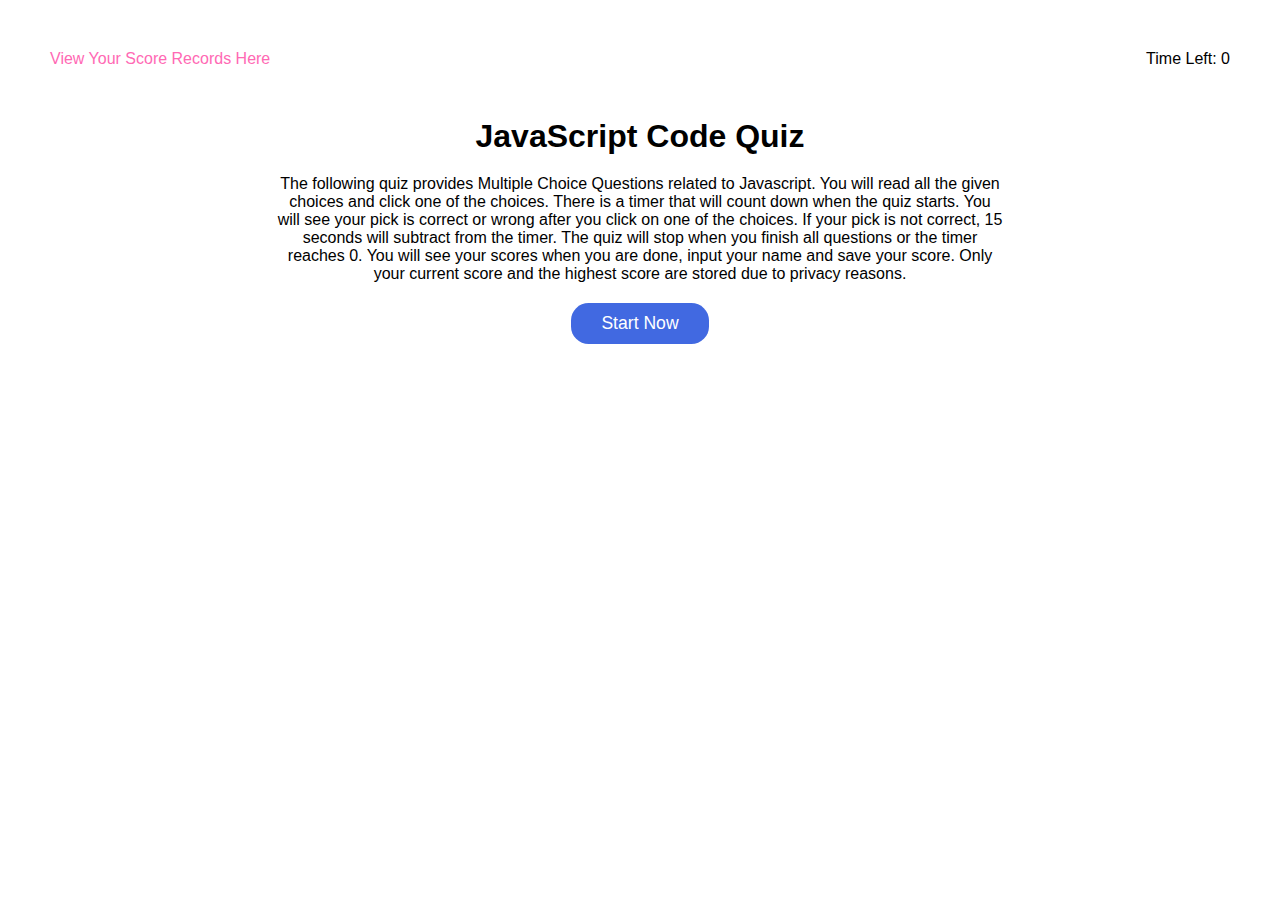
<file: index.html>
<!DOCTYPE html>
<html lang="en">
  <head>
    <meta charset="UTF-8" />
    <meta name="viewport" content="width=device-width, initial-scale=1.0" />
    <title>JavaScript Code Quiz</title>
    <link rel="stylesheet" href="./assets/css/style.css" />
  </head>
  <body>
    <!-- TOP -->
    <!--A header that contains the score link and the timer-->
    <header>
      <div class="score-link">
        <a href="./score.html">View Your Score Records Here</a>
      </div>
      <div class="timer">Time Left: <span id="time-left">0</span></div>
    </header>
    <!-- MAIN -->
    <!--The main body, will show all quiz related contents-->
    <main class="main">
      <!-- INTRO -->
      <!--quiz introduction-->
      <div id="intro" class="intro">
        <h1>JavaScript Code Quiz</h1>
        <p>
          The following quiz provides Multiple Choice Questions related to
          Javascript. You will read all the given choices and click one of the
          choices. There is a timer that will count down when the quiz starts.
          You will see your pick is correct or wrong after you click on one of
          the choices. If your pick is not correct, 15 seconds will subtract
          from the timer. The quiz will stop when you finish all questions or
          the timer reaches 0. You will see your scores when you are done, input
          your name and save your score. Only your current score and the highest
          score are stored due to privacy reasons.
        </p>
        <!--START BUTTON-->
        <button id="start-btn" class="start-btn">Start Now</button>
      </div>
      <!-- Q & C -->
      <!--quiz pages-->
      <div id="quiz-div" class="hide">
        <h2 id="questions"></h2>
        <div id="choices-div" class="choices-div">
          <button id="one-of-the-choice" class="choice no-click"></button>
        </div>
      </div>
      <!-- DONE -->
      <!--quiz done page-->
      <div id="quiz-done" class="hide">
        <h2>Well Done!</h2>
        <p class="current-note">
          You final score is <span id="final-score"></span>
        </p>
        <p>
          Enter Your Nickname:
          <input type="text" id="nickname" name="nickname" max="10" /><button
            id="submit-btn"
          >
            Submit
          </button>
        </p>
      </div>
      <!-- FEEDBACK -->
      <!--tells the choice is right or wrong, go next question!-->
      <footer id="feedback-div" class="hide">
        <div id="feedback" class="feedback"></div>
        <button id="next-btn">Next</button>
      </footer>
    </main>
    <!-- END -->
    <!-- javascript files -->
    <script src="./assets/js/main.js"></script>
    <script src="./assets/js/q&a.js"></script>
  </body>
</html>
</file>
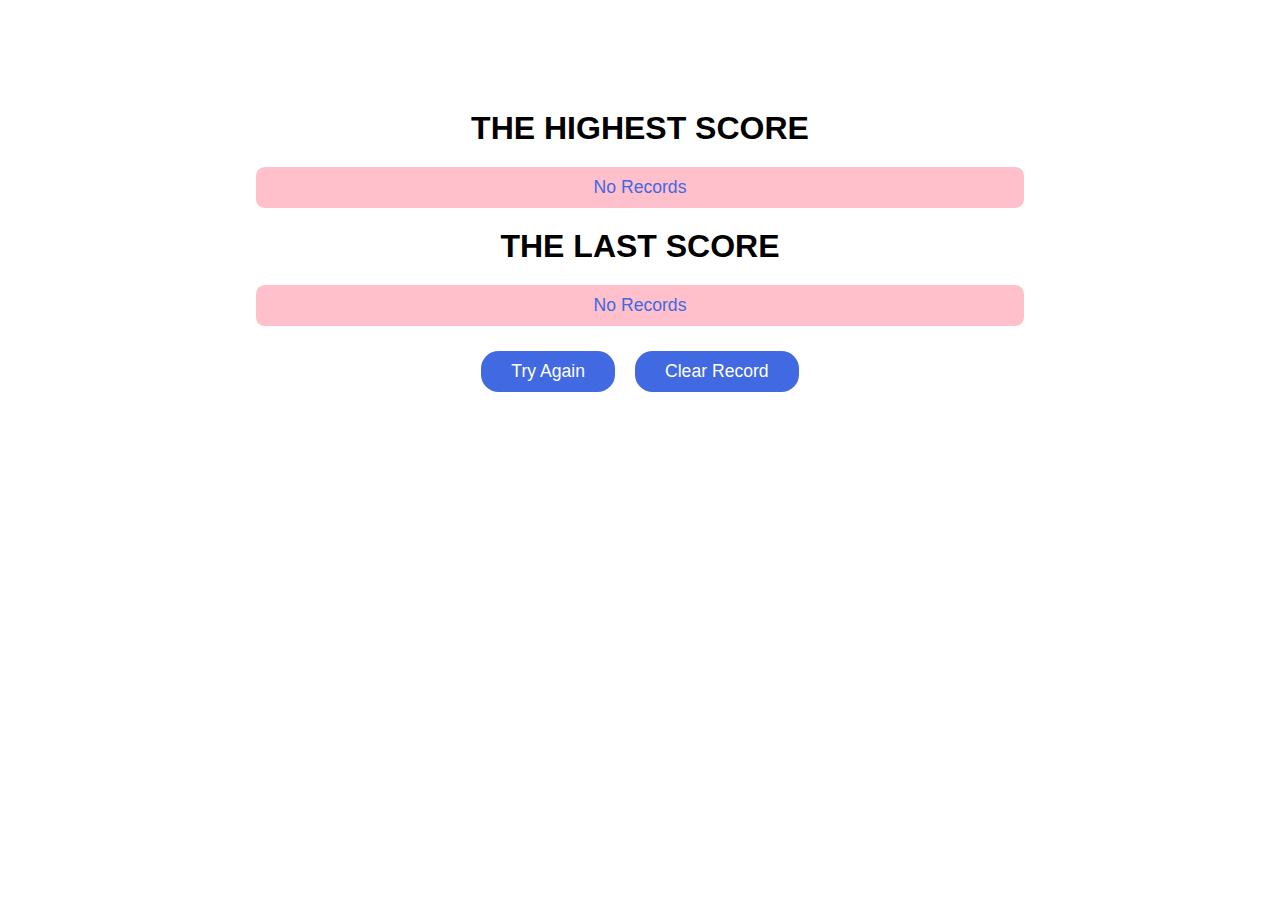
<file: score.html>
<!DOCTYPE html>
<html lang="en">
  <head>
    <meta charset="UTF-8" />
    <meta name="viewport" content="width=device-width, initial-scale=1.0" />
    <title>Highest Score</title>
    <link rel="stylesheet" href="./assets/css/style.css" />
  </head>
  <body>
    <div class="score-result">
      <h1 class="high-score-title">THE HIGHEST SCORE</h1>
      <ul id="score-box" class="score-box">
        <li>No Records</li>
      </ul>
      <h1 class="last-score-title">THE LAST SCORE</h1>
      <ul id="last-score-box" class="score-box">
        <li>No Records</li>
      </ul>
      <div class="two-buttons">
        <button id="go-back" class="go-back">
          <a href="./index.html">Try Again</a>
        </button>
        <button id="clear-score" class="clear-score">Clear Record</button>
      </div>
    </div>
    <script src="./assets/js/score.js"></script>
  </body>
</html>
</file>
<file: assets/css/style.css>
* {
  margin: 0;
  font-family: Arial, Helvetica, sans-serif;
}
header,
footer {
  display: flex;
  flex-wrap: wrap;
  margin: 50px;
  justify-content: space-between;
}
header .score-link a {
  text-decoration: none;
  color: hotpink;
}
main,
.score-result {
  margin: 10px 20%;
}
.intro {
  display: flex;
  flex-wrap: wrap;
  justify-content: center;
}
.quiz-div {
  display: flex;
  flex-wrap: wrap;
  justify-content: center;
}
h1 {
  text-align: center;
}
p {
  margin: 20px;
  text-align: center;
}
button {
  display: inline;
}
button,
.choice {
  padding: 10px 30px;
  background-color: royalblue;
  border-radius: 1em;
  font-size: 1.1rem;
  color: white;
  border: 0;
  outline: none;
}
.choice {
  align-items: center;
  display: block;
  margin: 20px 0;
}
button:hover,
.choice:hover {
  background-color: hotpink;
}
.hide {
  display: none;
}
h2 {
  display: block;
  text-align: center;
  margin-bottom: 40px;
}
input {
  margin: 0 30px 0 5px;
  padding: 10px 30px;
  border-radius: 0.5em;
  font-size: 1.1rem;
  color: royalblue;
  border: 1px solid royalblue;
  display: inline;
  outline: none;
}
.feedback {
  font-size: 1.5rem;
  color: grey;
}
.current-note {
  font-size: 1.5rem;
  color: hotpink;
}
#submit-btn {
  margin: 10px 0;
}
#next-btn {
  background-color: hotpink;
}
#next-btn:hover {
  background-color: royalblue;
}
.high-score-title {
  margin-top: 110px;
  display: block;
}
.score-box li {
  margin: 20px auto;
  padding: 10px 30px;
  background-color: pink;
  border-radius: 0.5em;
  font-size: 1.1rem;
  color: royalblue;
  justify-content: center;
  list-style: none;
  text-align: center;
}
.score-result ul {
  padding-left: 0;
}
.go-back a {
  text-decoration: none;
  color: white;
}
.go-back,
.clear-score {
  margin: 5px 10px;
}
.two-buttons {
  display: flex;
  flex-wrap: wrap;
  justify-content: center;
}
.no-click {
  pointer-events: none;
}
</file>
